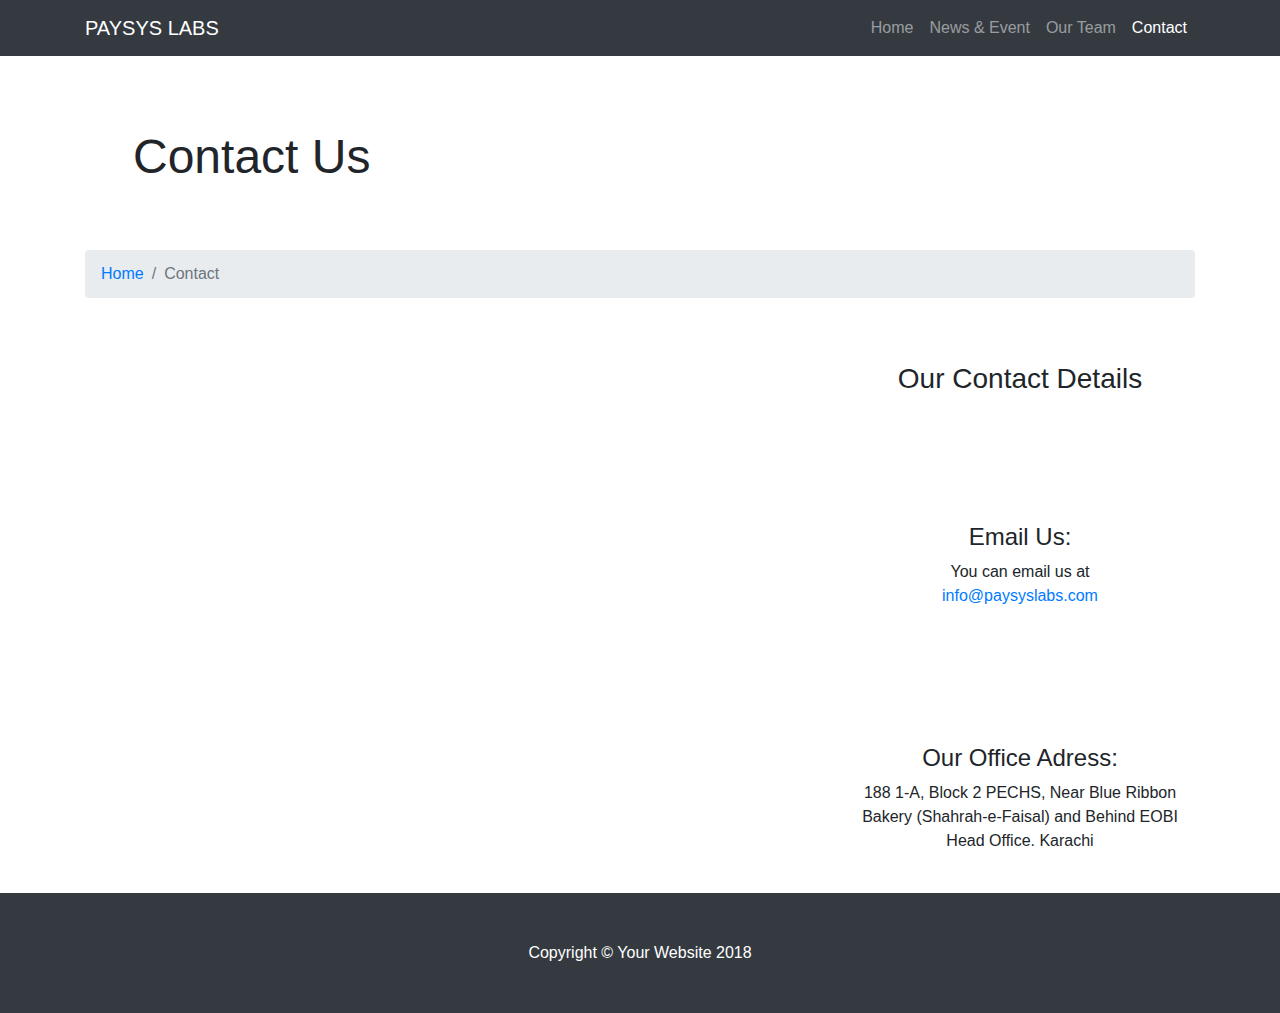
<file: contact.html>
<!DOCTYPE html>
<html lang="en">

<head>

  <meta charset="utf-8">
  <meta name="viewport" content="width=device-width, initial-scale=1, shrink-to-fit=no">
  <meta name="description" content="">
  <meta name="author" content="">

  <title>Paysys Labs | To Innovate And Serve </title>
  <link rel="icon" href="images/logo.jpg" type="image">

  <link rel="stylesheet" href="https://use.fontawesome.com/releases/v5.5.0/css/all.css" integrity="sha384-B4dIYHKNBt8Bc12p+WXckhzcICo0wtJAoU8YZTY5qE0Id1GSseTk6S+L3BlXeVIU"
    crossorigin="anonymous">
  <!-- Bootstrap core CSS -->
  <link href="vendor/bootstrap/css/bootstrap.min.css" rel="stylesheet">

  <!-- Custom styles for this template -->
  <link href="css/modern-business.css" rel="stylesheet">

</head>

<body>

  <!-- Navigation -->
  <nav class="navbar fixed-top navbar-expand-lg navbar-dark bg-dark fixed-top">
    <div class="container">
      <a class="navbar-brand" href="index.html">PAYSYS LABS</a>
      <button class="navbar-toggler navbar-toggler-right" type="button" data-toggle="collapse" data-target="#navbarResponsive"
        aria-controls="navbarResponsive" aria-expanded="false" aria-label="Toggle navigation">
        <span class="navbar-toggler-icon"></span>
      </button>
      <div class="collapse navbar-collapse" id="navbarResponsive">
        <ul class="navbar-nav ml-auto">
          <li class="nav-item">
            <a class="nav-link" href="index.html">Home</a>
          </li>
          <li class="nav-item">
            <a class="nav-link" href="about.html">News & Event</a>
          </li>
          <li class="nav-item">
            <a class="nav-link" href="services.html">Our Team</a>
          </li>
          <li class="nav-item active">
            <a class="nav-link" href="contact.html">Contact</a>
          </li>
        </ul>
      </div>
    </div>
  </nav>
  <!-- Page Content -->
  <div class="container">
    <!-- Page Heading/Breadcrumbs -->
    <h1 class="mt-4 mb-3">Contact Us
    </h1>
    <ol class="breadcrumb">
      <li class="breadcrumb-item">
        <a href="index.html">Home</a>
      </li>
      <li class="breadcrumb-item active">Contact</li>
    </ol>
    <!-- Content Row -->
    <div class="row">
      <!-- Map Column -->
      <div class="col-lg-8 mb-4">
        <!-- Embedded Google Map -->
        <iframe width="100%" height="400px" frameborder="0" scrolling="no" marginheight="0" marginwidth="0" src="https://maps.google.com/maps?q=paysys+labs&t=m&z=17&output=embed&iwloc=near"></iframe>
      </div>
      <!-- Contact Details Column -->
      <div class="col-lg-4 mb-4">
        <h3 class="cont">Our Contact Details</h3>
        <div class="icon">
          <i class="fas fa-envelope"></i>
        </div>
        <div>
          <h4 class="local">
            Email Us:
          </h4>
          <p>
            You can email us at <br>
            <a href="#"> info@paysyslabs.com</a>
          </p>
        </div>
        <div>
          <div class="icon">
            <i class="fas fa-location-arrow"></i>
          </div>
          <h4 class="local">
            Our Office Adress:
          </h4>
          <p>
            188 1-A, Block 2 PECHS, Near Blue Ribbon Bakery (Shahrah-e-Faisal) and Behind EOBI Head Office. Karachi
          </p>
        </div>
      </div>
    </div>
    <!-- /.row -->
  </div>
  <!-- /.container -->
  <!-- Footer -->
  <footer class="py-5 bg-dark">
    <div class="container">
      <p class="m-0 text-center text-white">Copyright &copy; Your Website 2018</p>
    </div>
    <!-- /.container -->
  </footer>
  <!-- Bootstrap core JavaScript -->
  <script src="vendor/jquery/jquery.min.js"></script>
  <script src="vendor/bootstrap/js/bootstrap.bundle.min.js"></script>
  <!-- Contact form JavaScript -->
  <!-- Do not edit these files! In order to set the email address and subject line for the contact form go to the bin/contact_me.php file. -->
  <script src="js/jqBootstrapValidation.js"></script>
  <script src="js/contact_me.js"></script>
</body>

</html>
</file>
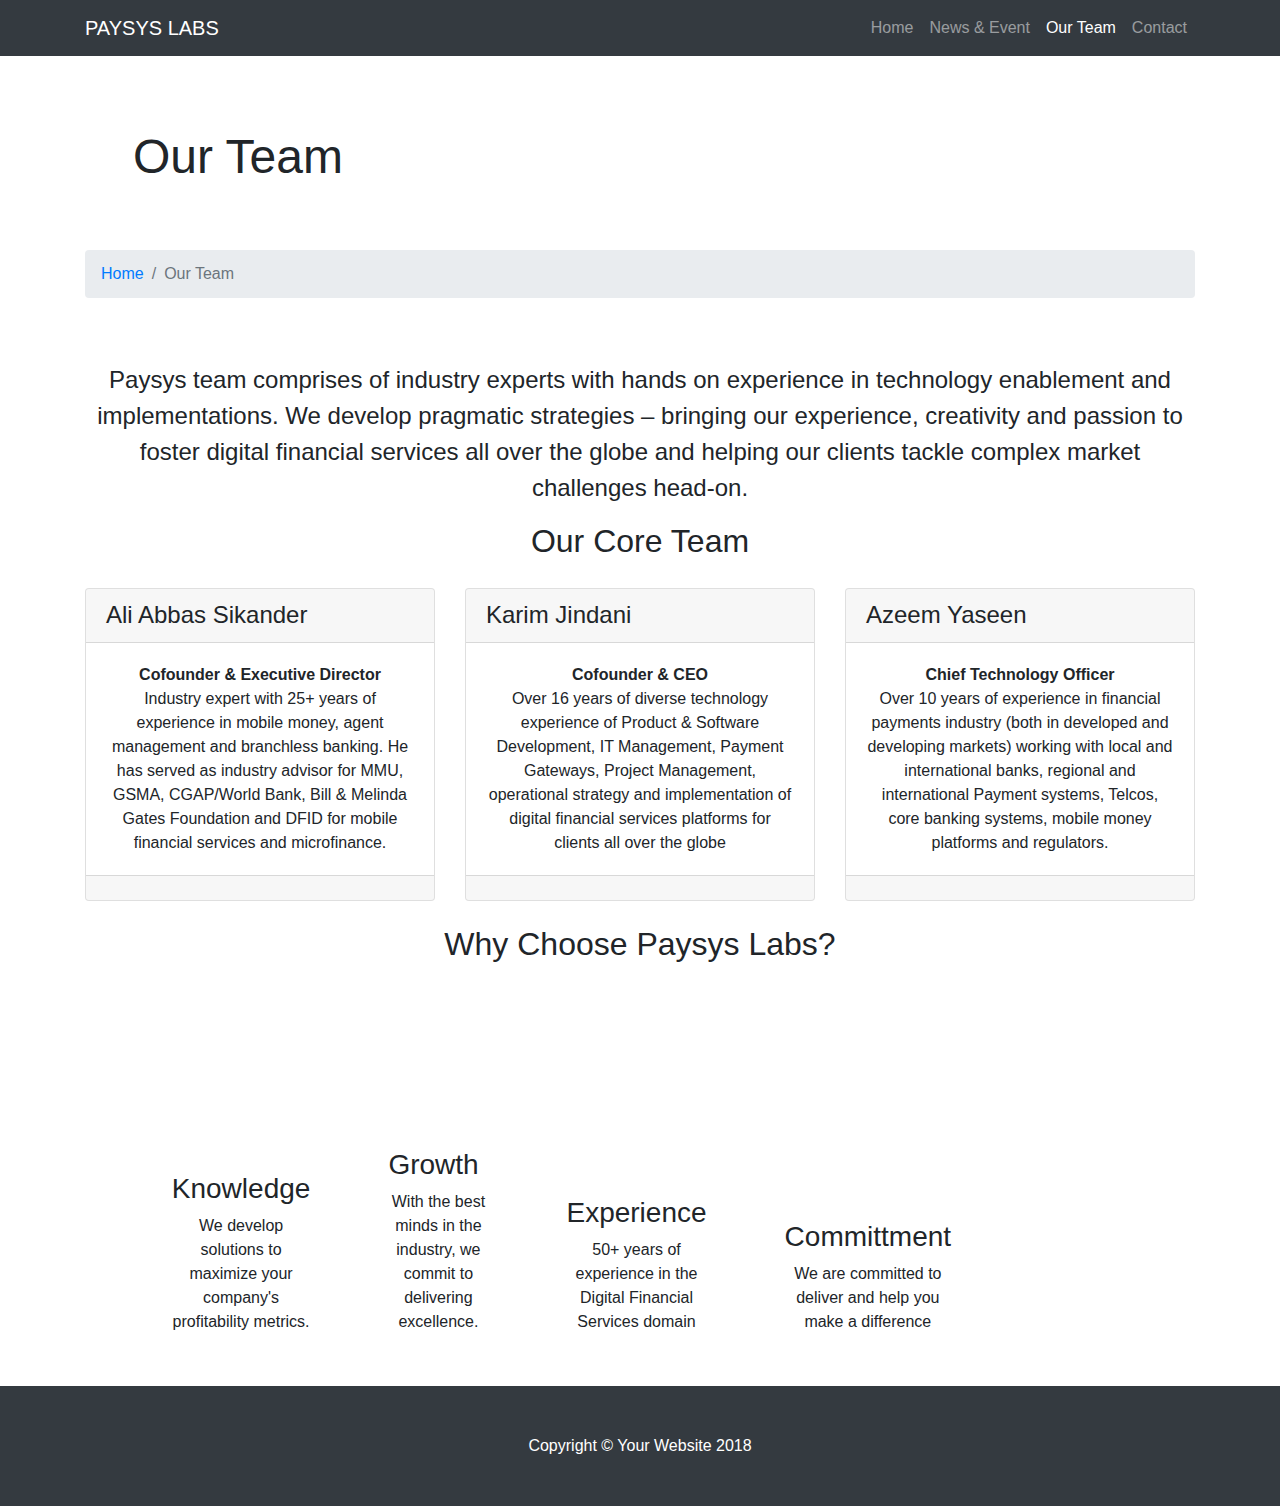
<file: services.html>
<!DOCTYPE html>
<html lang="en">

<head>

  <meta charset="utf-8">
  <meta name="viewport" content="width=device-width, initial-scale=1, shrink-to-fit=no">
  <meta name="description" content="">
  <meta name="author" content="">

  <title>Paysys Labs | To Innovate And Serve  </title>
  <link rel="icon" href="images/logo.jpg" type="image">

  <link rel="stylesheet" href="https://use.fontawesome.com/releases/v5.5.0/css/all.css" integrity="sha384-B4dIYHKNBt8Bc12p+WXckhzcICo0wtJAoU8YZTY5qE0Id1GSseTk6S+L3BlXeVIU"
    crossorigin="anonymous">

  <!-- Bootstrap core CSS -->
  <link href="vendor/bootstrap/css/bootstrap.min.css" rel="stylesheet">

  <!-- Custom styles for this template -->
  <link href="css/modern-business.css" rel="stylesheet">

</head>

<body>

  <!-- Navigation -->
  <nav class="navbar fixed-top navbar-expand-lg navbar-dark bg-dark fixed-top">
    <div class="container">
      <a class="navbar-brand" href="index.html">PAYSYS LABS</a>
      <button class="navbar-toggler navbar-toggler-right" type="button" data-toggle="collapse" data-target="#navbarResponsive"
        aria-controls="navbarResponsive" aria-expanded="false" aria-label="Toggle navigation">
        <span class="navbar-toggler-icon"></span>
      </button>
      <div class="collapse navbar-collapse" id="navbarResponsive">
        <ul class="navbar-nav ml-auto">
          <li class="nav-item">
            <a class="nav-link" href="index.html">Home</a>
          </li>
          <li class="nav-item">
            <a class="nav-link" href="about.html">News & Event</a>
          </li>
          <li class="nav-item active">
            <a class="nav-link" href="services.html">Our Team</a>
          </li>
          <li class="nav-item">
            <a class="nav-link" href="contact.html">Contact</a>
          </li>
          <!-- <li class="nav-item dropdown">
            <a class="nav-link dropdown-toggle" href="#" id="navbarDropdownPortfolio" data-toggle="dropdown"
              aria-haspopup="true" aria-expanded="false">
              Portfolio
            </a>
            <div class="dropdown-menu dropdown-menu-right" aria-labelledby="navbarDropdownPortfolio">
              <a class="dropdown-item" href="portfolio-1-col.html">1 Column Portfolio</a>
              <a class="dropdown-item" href="portfolio-2-col.html">2 Column Portfolio</a>
              <a class="dropdown-item" href="portfolio-3-col.html">3 Column Portfolio</a>
              <a class="dropdown-item" href="portfolio-4-col.html">4 Column Portfolio</a>
              <a class="dropdown-item" href="portfolio-item.html">Single Portfolio Item</a>
            </div>
          </li>
          <li class="nav-item dropdown">
            <a class="nav-link dropdown-toggle" href="#" id="navbarDropdownBlog" data-toggle="dropdown" aria-haspopup="true"
              aria-expanded="false">
              Blog
            </a>
            <div class="dropdown-menu dropdown-menu-right" aria-labelledby="navbarDropdownBlog">
              <a class="dropdown-item" href="blog-home-1.html">Blog Home 1</a>
              <a class="dropdown-item" href="blog-home-2.html">Blog Home 2</a>
              <a class="dropdown-item" href="blog-post.html">Blog Post</a>
            </div>
          </li>
          <li class="nav-item dropdown">
            <a class="nav-link dropdown-toggle" href="#" id="navbarDropdownBlog" data-toggle="dropdown" aria-haspopup="true"
              aria-expanded="false">
              Other Pages
            </a>
            <div class="dropdown-menu dropdown-menu-right" aria-labelledby="navbarDropdownBlog">
              <a class="dropdown-item" href="full-width.html">Full Width Page</a>
              <a class="dropdown-item" href="sidebar.html">Sidebar Page</a>
              <a class="dropdown-item" href="faq.html">FAQ</a>
              <a class="dropdown-item" href="404.html">404</a>
              <a class="dropdown-item" href="pricing.html">Pricing Table</a>
            </div>
          </li> -->
        </ul>
      </div>
    </div>
  </nav>

  <!-- Page Content -->
  <div class="container">

    <!-- Page Heading/Breadcrumbs -->
    <h1 class="mt-4 mb-3">Our Team
      <!-- <small>Subheading</small> -->
    </h1>

    <ol class="breadcrumb">
      <li class="breadcrumb-item">
        <a href="index.html">Home</a>
      </li>
      <li class="breadcrumb-item active">Our Team</li>
    </ol>

    <!-- Image Header -->
    <!-- <img class="img-fluid rounded mb-4" src="images/download1.jpg" alt="" style="
      width: -webkit-fill-available;"> -->
    <p class="para">
      Paysys team comprises of industry experts with hands on experience in technology enablement and implementations.
      We develop pragmatic strategies – bringing our experience, creativity and passion to foster digital financial
      services all over the globe and helping our clients tackle complex market challenges head-on.
    </p>
    <div>
      <h2>
        Our Core Team
      </h2>
    </div>
    <!-- Marketing Icons Section -->
    <div class="row">
      <div class="col-lg-4 mb-4">
        <div class="card h-100">
          <h4 class="card-header">Ali Abbas Sikander</h4>
          <div class="card-body">
            <p class="card-text"><b>Cofounder & Executive Director</b>
              <br>Industry expert with 25+ years of experience in mobile money, agent management and branchless
              banking. He
              has served as industry advisor for MMU, GSMA, CGAP/World Bank, Bill & Melinda Gates Foundation and DFID
              for mobile financial services and microfinance.</p>
          </div>
          <div class="card-footer">
          </div>
        </div>
      </div>
      <div class="col-lg-4 mb-4">
        <div class="card h-100">
          <h4 class="card-header">Karim Jindani </h4>
          <div class="card-body">
            <p class="card-text"><b>Cofounder & CEO</b>
              <br>Over 16 years of diverse technology experience of Product & Software Development, IT Management,
              Payment
              Gateways, Project Management, operational strategy and implementation of digital financial services
              platforms for clients all over the globe</p>
          </div>
          <div class="card-footer">
            <!-- <a href="#" class="btn btn-primary">Learn More</a> -->
          </div>
        </div>
      </div>
      <div class="col-lg-4 mb-4">
        <div class="card h-100">
          <h4 class="card-header">Azeem Yaseen
          </h4>
          <div class="card-body">
            <p class="card-text"><b>Chief Technology Officer</b>
              <br>Over 10 years of experience in financial payments industry (both in developed and developing markets)
              working with local and international banks, regional and international Payment systems, Telcos, core
              banking systems, mobile money platforms and regulators.</p>
          </div>
          <div class="card-footer">
          </div>
        </div>
      </div>
    </div>
    <!-- /.row -->
    <section id="sections">
      <h2>
        Why Choose Paysys Labs?
      </h2>
      <div class="content">
        <div class="init">
          <div class="img">
            <i class="fas fa-chart-line"></i>
          </div>
          <h3>
            Knowledge
          </h3>
          <p>
            We develop solutions to maximize your company's profitability metrics.
          </p>
        </div>
        <div class="init">
          <div class="img">
            <i class="fas fa-clone"></i>
          </div>
          <h3>
            Growth
          </h3>
          <p>
            With the best minds in the industry, we commit to delivering excellence. </p>
        </div>
        <div class="init">
          <div class="img">
            <i class="fas fa-users"></i>
          </div>
          <h3>
            Experience
          </h3>
          <p>
            50+ years of experience in the Digital Financial Services domain </p>
        </div>
        <div class="init">
          <div class="img">
            <i class="fas fa-paper-plane"></i>
          </div>
          <h3>
            Committment
          </h3>
          <p>
            We are committed to deliver and help you make a difference </p>
        </div>
      </div>
    </section>
  </div>
  <!-- /.container -->
  <!-- section -->

  <!-- Footer -->
  <footer class="py-5 bg-dark">
    <div class="container">
      <p class="m-0 text-center text-white">Copyright &copy; Your Website 2018</p>
    </div>
    <!-- /.container -->
  </footer>

  <!-- Bootstrap core JavaScript -->
  <script src="vendor/jquery/jquery.min.js"></script>
  <script src="vendor/bootstrap/js/bootstrap.bundle.min.js"></script>

</body>

</html>
</file>
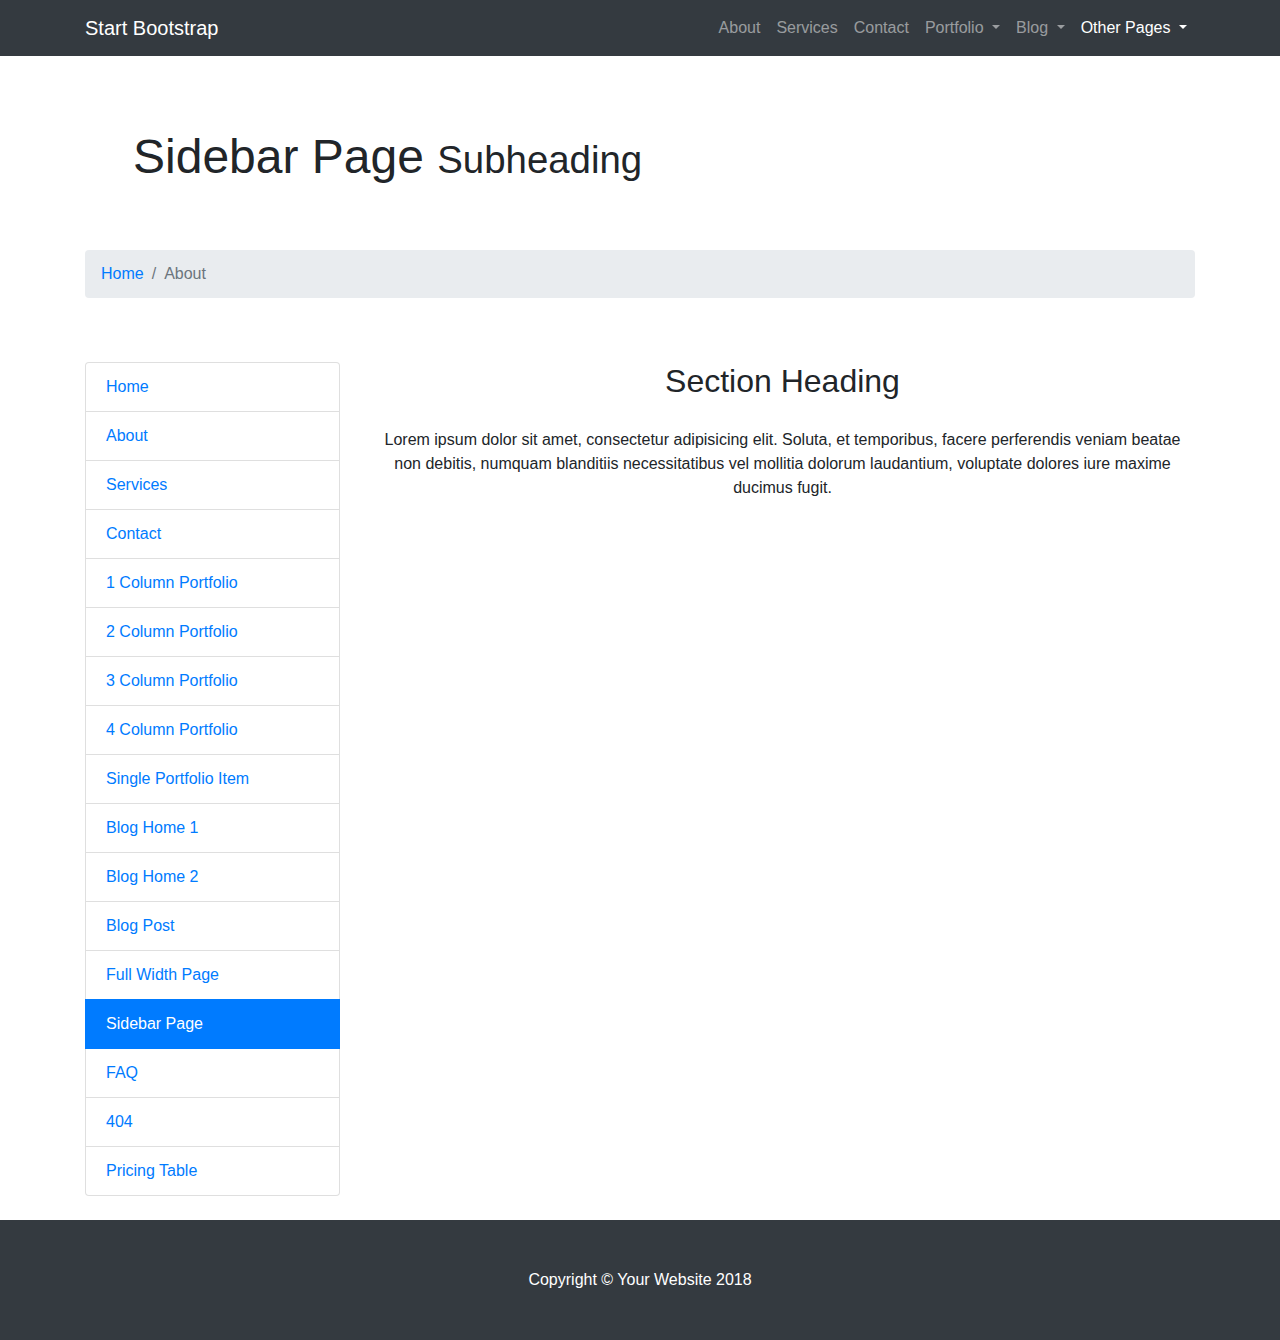
<file: sidebar.html>
<!DOCTYPE html>
<html lang="en">

  <head>

    <meta charset="utf-8">
    <meta name="viewport" content="width=device-width, initial-scale=1, shrink-to-fit=no">
    <meta name="description" content="">
    <meta name="author" content="">

    <title>Modern Business - Start Bootstrap Template</title>

    <!-- Bootstrap core CSS -->
    <link href="vendor/bootstrap/css/bootstrap.min.css" rel="stylesheet">

    <!-- Custom styles for this template -->
    <link href="css/modern-business.css" rel="stylesheet">

  </head>

  <body>

    <!-- Navigation -->
    <nav class="navbar fixed-top navbar-expand-lg navbar-dark bg-dark fixed-top">
      <div class="container">
        <a class="navbar-brand" href="index.html">Start Bootstrap</a>
        <button class="navbar-toggler navbar-toggler-right" type="button" data-toggle="collapse" data-target="#navbarResponsive" aria-controls="navbarResponsive" aria-expanded="false" aria-label="Toggle navigation">
          <span class="navbar-toggler-icon"></span>
        </button>
        <div class="collapse navbar-collapse" id="navbarResponsive">
          <ul class="navbar-nav ml-auto">
            <li class="nav-item">
              <a class="nav-link" href="about.html">About</a>
            </li>
            <li class="nav-item">
              <a class="nav-link" href="services.html">Services</a>
            </li>
            <li class="nav-item">
              <a class="nav-link" href="contact.html">Contact</a>
            </li>
            <li class="nav-item dropdown">
              <a class="nav-link dropdown-toggle" href="#" id="navbarDropdownPortfolio" data-toggle="dropdown" aria-haspopup="true" aria-expanded="false">
                Portfolio
              </a>
              <div class="dropdown-menu dropdown-menu-right" aria-labelledby="navbarDropdownPortfolio">
                <a class="dropdown-item" href="portfolio-1-col.html">1 Column Portfolio</a>
                <a class="dropdown-item" href="portfolio-2-col.html">2 Column Portfolio</a>
                <a class="dropdown-item" href="portfolio-3-col.html">3 Column Portfolio</a>
                <a class="dropdown-item" href="portfolio-4-col.html">4 Column Portfolio</a>
                <a class="dropdown-item" href="portfolio-item.html">Single Portfolio Item</a>
              </div>
            </li>
            <li class="nav-item dropdown">
              <a class="nav-link dropdown-toggle" href="#" id="navbarDropdownBlog" data-toggle="dropdown" aria-haspopup="true" aria-expanded="false">
                Blog
              </a>
              <div class="dropdown-menu dropdown-menu-right" aria-labelledby="navbarDropdownBlog">
                <a class="dropdown-item" href="blog-home-1.html">Blog Home 1</a>
                <a class="dropdown-item" href="blog-home-2.html">Blog Home 2</a>
                <a class="dropdown-item" href="blog-post.html">Blog Post</a>
              </div>
            </li>
            <li class="nav-item active dropdown">
              <a class="nav-link dropdown-toggle" href="#" id="navbarDropdownBlog" data-toggle="dropdown" aria-haspopup="true" aria-expanded="false">
                Other Pages
              </a>
              <div class="dropdown-menu dropdown-menu-right" aria-labelledby="navbarDropdownBlog">
                <a class="dropdown-item" href="full-width.html">Full Width Page</a>
                <a class="dropdown-item active" href="sidebar.html">Sidebar Page</a>
                <a class="dropdown-item" href="faq.html">FAQ</a>
                <a class="dropdown-item" href="404.html">404</a>
                <a class="dropdown-item" href="pricing.html">Pricing Table</a>
              </div>
            </li>
          </ul>
        </div>
      </div>
    </nav>

    <!-- Page Content -->
    <div class="container">

      <!-- Page Heading/Breadcrumbs -->
      <h1 class="mt-4 mb-3">Sidebar Page
        <small>Subheading</small>
      </h1>

      <ol class="breadcrumb">
        <li class="breadcrumb-item">
          <a href="index.html">Home</a>
        </li>
        <li class="breadcrumb-item active">About</li>
      </ol>

      <!-- Content Row -->
      <div class="row">
        <!-- Sidebar Column -->
        <div class="col-lg-3 mb-4">
          <div class="list-group">
            <a href="index.html" class="list-group-item">Home</a>
            <a href="about.html" class="list-group-item">About</a>
            <a href="services.html" class="list-group-item">Services</a>
            <a href="contact.html" class="list-group-item">Contact</a>
            <a href="portfolio-1-col.html" class="list-group-item">1 Column Portfolio</a>
            <a href="portfolio-2-col.html" class="list-group-item">2 Column Portfolio</a>
            <a href="portfolio-3-col.html" class="list-group-item">3 Column Portfolio</a>
            <a href="portfolio-4-col.html" class="list-group-item">4 Column Portfolio</a>
            <a href="portfolio-item.html" class="list-group-item">Single Portfolio Item</a>
            <a href="blog-home-1.html" class="list-group-item">Blog Home 1</a>
            <a href="blog-home-2.html" class="list-group-item">Blog Home 2</a>
            <a href="blog-post.html" class="list-group-item">Blog Post</a>
            <a href="full-width.html" class="list-group-item">Full Width Page</a>
            <a href="sidebar.html" class="list-group-item active">Sidebar Page</a>
            <a href="faq.html" class="list-group-item">FAQ</a>
            <a href="404.html" class="list-group-item">404</a>
            <a href="pricing.html" class="list-group-item">Pricing Table</a>
          </div>
        </div>
        <!-- Content Column -->
        <div class="col-lg-9 mb-4">
          <h2>Section Heading</h2>
          <p>Lorem ipsum dolor sit amet, consectetur adipisicing elit. Soluta, et temporibus, facere perferendis veniam beatae non debitis, numquam blanditiis necessitatibus vel mollitia dolorum laudantium, voluptate dolores iure maxime ducimus fugit.</p>
        </div>
      </div>
      <!-- /.row -->

    </div>
    <!-- /.container -->

    <!-- Footer -->
    <footer class="py-5 bg-dark">
      <div class="container">
        <p class="m-0 text-center text-white">Copyright &copy; Your Website 2018</p>
      </div>
      <!-- /.container -->
    </footer>

    <!-- Bootstrap core JavaScript -->
    <script src="vendor/jquery/jquery.min.js"></script>
    <script src="vendor/bootstrap/js/bootstrap.bundle.min.js"></script>

  </body>

</html>
</file>
<file: css/modern-business.css>
/*!
 * Start Bootstrap - Modern Business (https://startbootstrap.com/template-overviews/modern-business)
 * Copyright 2013-2017 Start Bootstrap
 * Licensed under MIT (https://github.com/BlackrockDigital/startbootstrap-logomodern-business-nav/blob/master/LICENSE)
 */

body {
  padding-top: 54px;
}

@media (min-width: 992px) {
  body {
    padding-top: 56px;
  }
}

.carousel-item {
  height: 65vh;
  min-height: 300px;
  background: no-repeat center center scroll;
  -webkit-background-size: cover;
  -moz-background-size: cover;
  -o-background-size: cover;
  background-size: cover;
}

.portfolio-item {
  margin-bottom: 30px;
}
.fas{
  font-size: 7rem;
  padding-inline-start: 100px;
}
h2{
  text-align: center;
  padding-bottom: 20px;
  font-size: 2rem;
}
p{
  text-align: -webkit-center;
}
.breadcrumb{
  margin-bottom: 4rem;
}
.para{
  font-size: x-large;
}
.fas{
  font-size: 5rem;

}
.init{
  display: inline-block;
  width: min-content;
  padding: 1.3em;
  margin: 1em;
  flex-direction: column;
  align-items: center;
}
.content{
  padding-inline-start: 50px;
}
.cont{
  text-align: center;
}
.local{
  text-align: center;
}

.icon{
  padding-inline-start: 2em;
}
#scroll{
    display: table-cell;
    padding: inherit;
    padding-bottom: 3rem;
    padding-right: 7em;
}
.mt-4 {
    padding: 3rem;
    font-size: -webkit-xxx-large;
}
</file>
